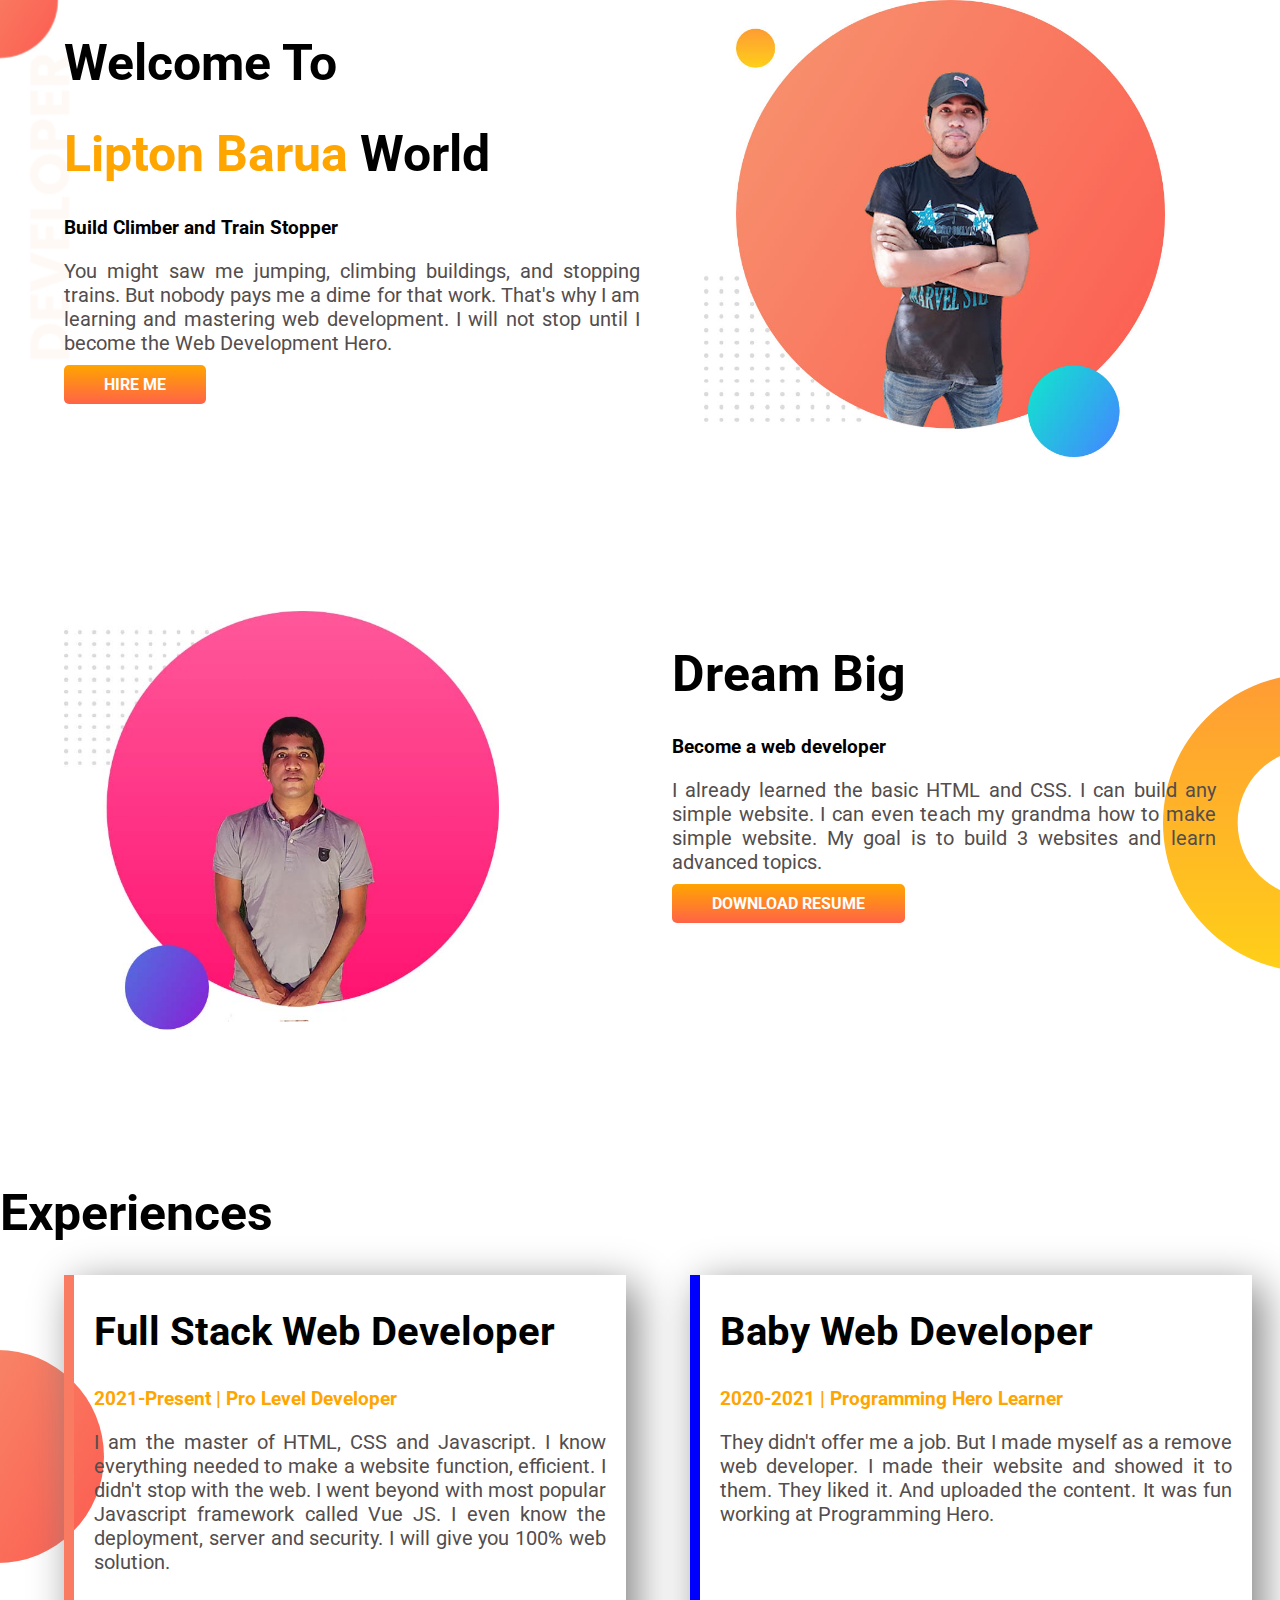
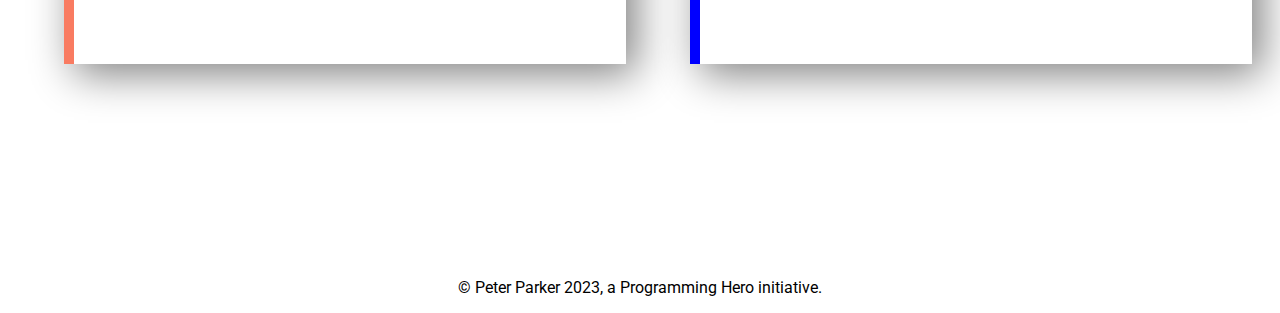
<file: index.html>
<!DOCTYPE html>
<html lang="en">
<head>
    <meta charset="UTF-8">
    <meta http-equiv="X-UA-Compatible" content="IE=edge">
    <meta name="viewport" content="width=device-width, initial-scale=1.0">
    <title>Portfolio Website</title>
    <link rel="stylesheet" href="style.css">
    <link rel="preconnect" href="https://fonts.googleapis.com">
    <link rel="preconnect" href="https://fonts.gstatic.com" crossorigin>
    <link href="https://fonts.googleapis.com/css2?family=Poppins&family=Roboto&display=swap" rel="stylesheet">
</head>
<body>
    <section class="top-banner">
        <div class="half-width">
            <h1>Welcome To</h1>
            <h1><span class="orange-color">Lipton Barua</span> World</h1>
            <h3>Build Climber and Train Stopper</h3>
            <P class="paragraph">You might saw me jumping, climbing buildings, and stopping trains. But nobody pays me a dime for that work. That's why I am learning and mastering web development. I will not stop until I become the Web Development Hero.</P>
            <a class="link-button" href="" target="_blank">HIRE ME</a>
        </div>
        <div class="half-width">
            <img src="Image/my-bg copy.jpg" alt="">
        </div>
    </section>


    <section class="Dream-Big">
        <div class="half-width">
        <img src="Image/my-bg2 copy.jpg" alt="">
        </div>
        <div class="half-width2">
            <h1>Dream Big</h1>
            <h3>Become a web developer</h3>
            <p class="paragraph">I already learned the basic HTML and CSS. I can build any simple website. I can even teach my grandma how to make simple website. My goal is to build 3 websites and learn advanced topics.</p>
            <a class="link-button" href="">DOWNLOAD RESUME</a>
        </div>
    </section>

    <section class="Experiences">
    
    </section>
<section class="Experiences-area">
    <h1>Experiences</h1>
    <div class="flexible-container">
        <div class="Experiences-item" id="developer">
            <h2>Full Stack Web Developer</h2>
            <h3 class="heading">2021-Present | Pro Level Developer</h3>
            <p class="paragraph">I am the master of HTML, CSS and Javascript. I know everything needed to make a website function, efficient. I didn't stop with the web. I went beyond with most popular Javascript framework called Vue JS. I even know the deployment, server and security. I will give you 100% web solution.</p>
        </div>
        <div class="Experiences-item">
            <h2>Baby Web Developer</h2>
            <h3 class="heading">2020-2021 | Programming Hero Learner</h3>
            <p class="paragraph">They didn't offer me a job. But I made myself as a remove web developer. I made their website and showed it to them. They liked it. And uploaded the content. It was fun working at Programming Hero.</p>      
        </div>
    </div>
</section>
</body>
<footer>
    <p style="text-align: center;">© Peter Parker 2023, a Programming Hero initiative.</p>
</footer>
</html>
</file>
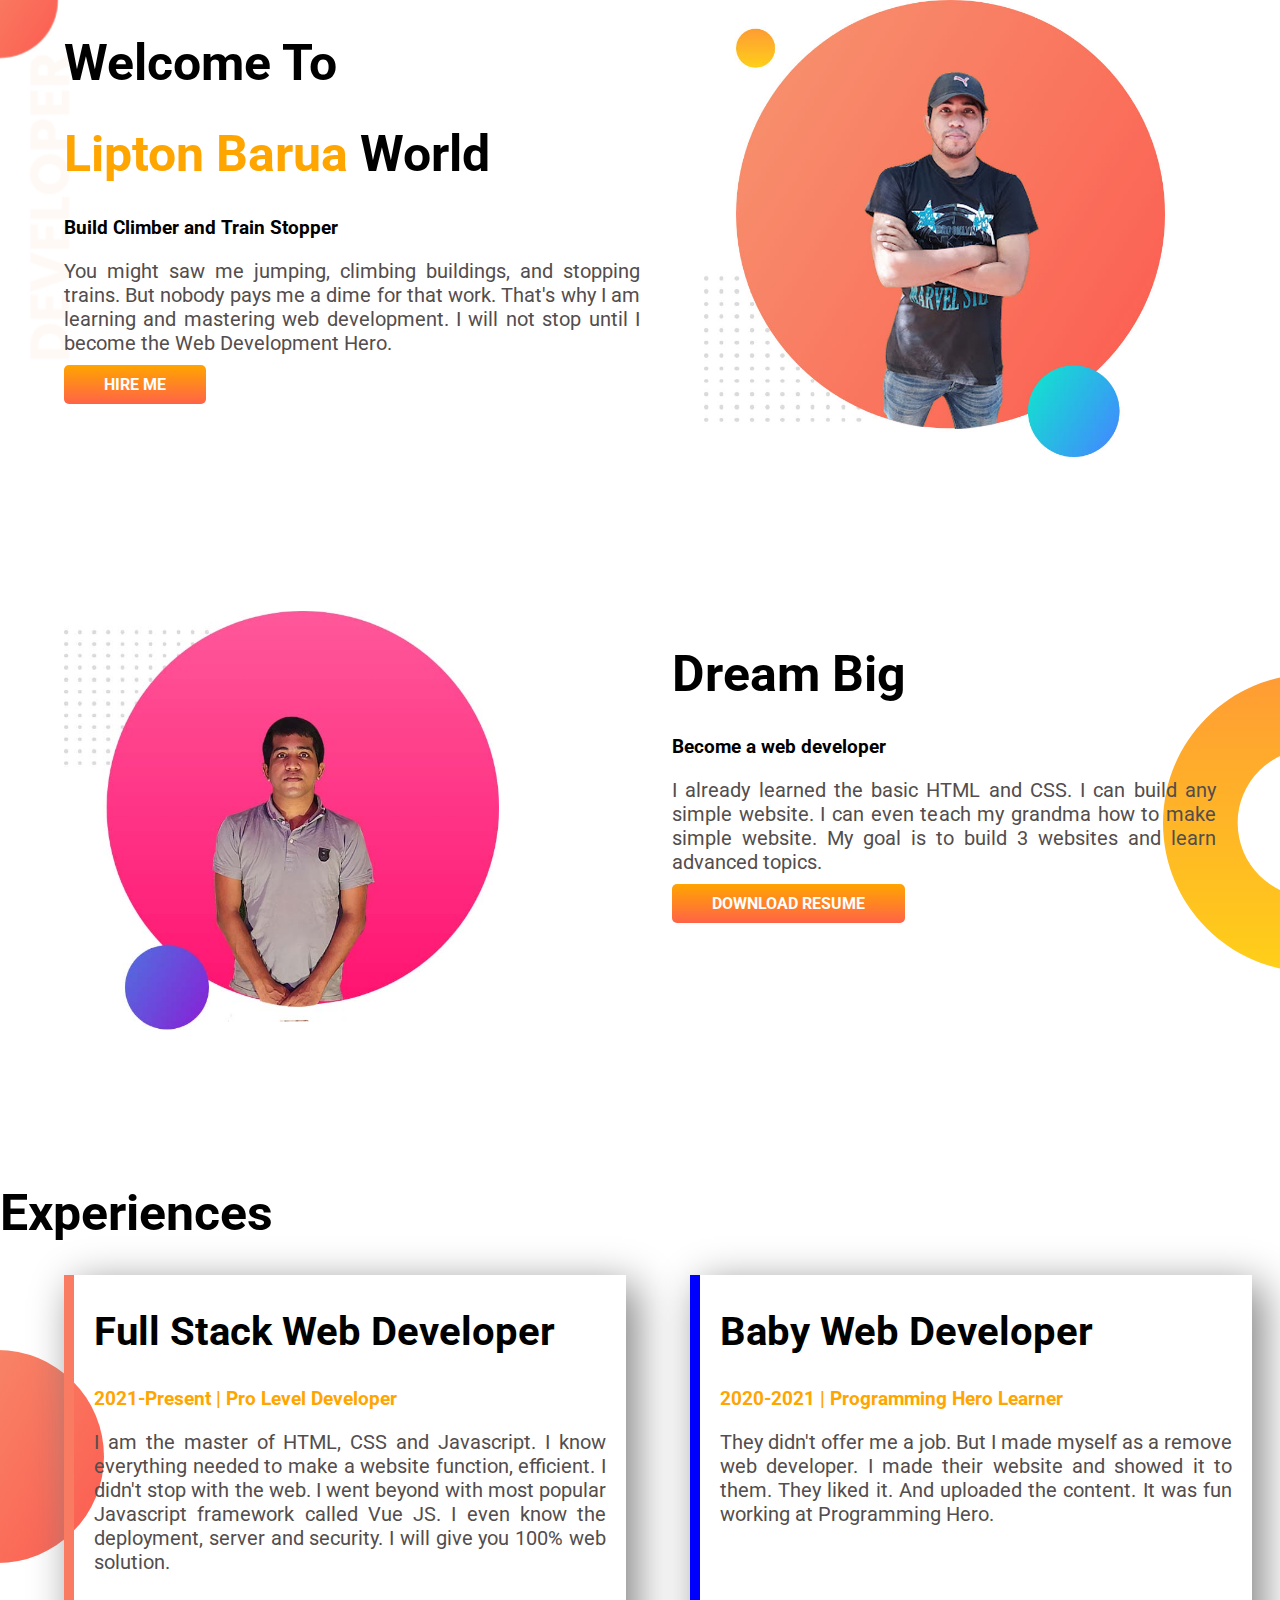
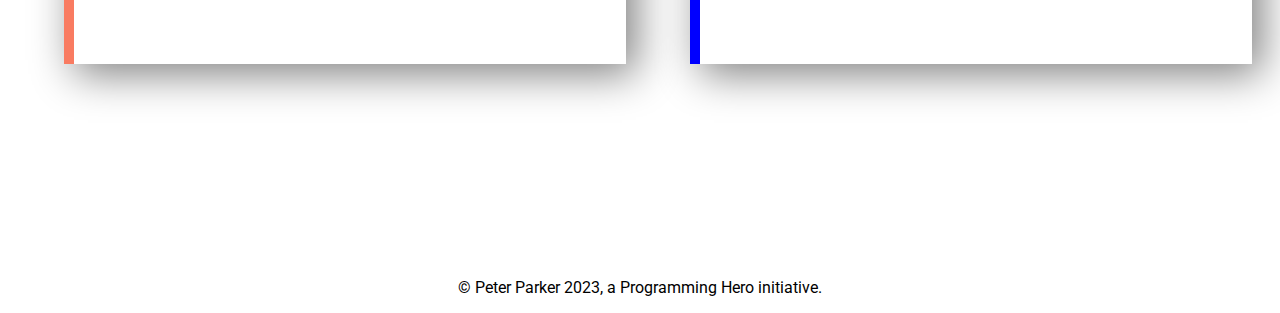
<file: Portfolio.html>
<!DOCTYPE html>
<html lang="en">
<head>
    <meta charset="UTF-8">
    <meta http-equiv="X-UA-Compatible" content="IE=edge">
    <meta name="viewport" content="width=device-width, initial-scale=1.0">
    <title>Portfolio Website</title>
    <link rel="stylesheet" href="Portfolio.css">
    <link rel="preconnect" href="https://fonts.googleapis.com">
    <link rel="preconnect" href="https://fonts.gstatic.com" crossorigin>
    <link href="https://fonts.googleapis.com/css2?family=Poppins&family=Roboto&display=swap" rel="stylesheet">
</head>
<body>
    <section class="top-banner">
        <div class="half-width">
            <h1>Welcome To</h1>
            <h1><span class="orange-color">Lipton Barua</span> World</h1>
            <h3>Build Climber and Train Stopper</h3>
            <P class="paragraph">You might saw me jumping, climbing buildings, and stopping trains. But nobody pays me a dime for that work. That's why I am learning and mastering web development. I will not stop until I become the Web Development Hero.</P>
            <a class="link-button" href="" target="_blank">HIRE ME</a>
        </div>
        <div class="half-width">
            <img src="Image/my-bg copy.jpg" alt="">
        </div>
    </section>


    <section class="Dream-Big">
        <div class="half-width">
        <img src="Image/my-bg2 copy.jpg" alt="">
        </div>
        <div class="half-width2">
            <h1>Dream Big</h1>
            <h3>Become a web developer</h3>
            <p class="paragraph">I already learned the basic HTML and CSS. I can build any simple website. I can even teach my grandma how to make simple website. My goal is to build 3 websites and learn advanced topics.</p>
            <a class="link-button" href="">DOWNLOAD RESUME</a>
        </div>
    </section>

    <section class="Experiences">
    
    </section>
<section class="Experiences-area">
    <h1>Experiences</h1>
    <div class="flexible-container">
        <div class="Experiences-item" id="developer">
            <h2>Full Stack Web Developer</h2>
            <h3 class="heading">2021-Present | Pro Level Developer</h3>
            <p class="paragraph">I am the master of HTML, CSS and Javascript. I know everything needed to make a website function, efficient. I didn't stop with the web. I went beyond with most popular Javascript framework called Vue JS. I even know the deployment, server and security. I will give you 100% web solution.</p>
        </div>
        <div class="Experiences-item">
            <h2>Baby Web Developer</h2>
            <h3 class="heading">2020-2021 | Programming Hero Learner</h3>
            <p class="paragraph">They didn't offer me a job. But I made myself as a remove web developer. I made their website and showed it to them. They liked it. And uploaded the content. It was fun working at Programming Hero.</p>      
        </div>
    </div>
</section>
</body>
<footer>
    <p style="text-align: center;">© Peter Parker 2023, a Programming Hero initiative.</p>
</footer>
</html>
</file>
<file: style.css>
body{
    font-family: 'Roboto', sans-serif;
    margin: 0;
}
h1{
    font-size: 50px;
}
.paragraph{
    font-size: 20px;
    text-align: justify;
    color: rgb(83, 77, 77);
}
.orange-color{
    color: orange; 
}
.top-banner{
    display: flex;
    background-image: url(Image/top-banner.png);
    background-repeat: no-repeat;
    margin-bottom: 150px;
}
.half-width{
    width: 50%;
    padding-left: 5%;
    box-shadow: yellowgreen;
}
.half-width img{
    width: 80%;
}
.link-button{
    text-decoration: none;
    background-image: linear-gradient(orange, tomato);
    padding: 10px 40px;
    color: white;
    border-radius: 5px;
    font-weight: 700;
}
.Dream-Big{
    display: flex;
    background-image: url(Image/dream-bg.png);
    background-position: right;
    background-repeat: no-repeat;
    margin-bottom: 150px;
}
.half-width2{
    width: 50%;
    padding-left: 5%;
    padding-right: 5%;
}
.heading{
    color: orange;
}
.flexible-container{
    display: flex;
    margin-bottom: 150px;
}
.Experiences-area{
    background-image: url(Image/exp-bg.png);
    background-repeat: no-repeat;
    background-position: left;
}
.Experiences-item{
    width: 40%;
    margin-left: 5%;
    margin-bottom: 5%;
    padding-left: 20px;
    padding-right: 20px;
    padding-bottom: 70px;
    box-shadow: 10px 10px 40px gray;
    border-left: 10px solid blue;
}
#developer{
    border-left: 10px solid rgb(249, 123, 97);
}
h2{
    font-size: 40px;
}
</file>
<file: Portfolio.css>
body{
    font-family: 'Roboto', sans-serif;
    margin: 0;
}
h1{
    font-size: 50px;
}
.paragraph{
    font-size: 20px;
    text-align: justify;
    color: rgb(83, 77, 77);
}
.orange-color{
    color: orange; 
}
.top-banner{
    display: flex;
    background-image: url(Image/top-banner.png);
    background-repeat: no-repeat;
    margin-bottom: 150px;
}
.half-width{
    width: 50%;
    padding-left: 5%;
    box-shadow: yellowgreen;
}
.half-width img{
    width: 80%;
}
.link-button{
    text-decoration: none;
    background-image: linear-gradient(orange, tomato);
    padding: 10px 40px;
    color: white;
    border-radius: 5px;
    font-weight: 700;
}
.Dream-Big{
    display: flex;
    background-image: url(Image/dream-bg.png);
    background-position: right;
    background-repeat: no-repeat;
    margin-bottom: 150px;
}
.half-width2{
    width: 50%;
    padding-left: 5%;
    padding-right: 5%;
}
.heading{
    color: orange;
}
.flexible-container{
    display: flex;
    margin-bottom: 150px;
}
.Experiences-area{
    background-image: url(Image/exp-bg.png);
    background-repeat: no-repeat;
    background-position: left;
}
.Experiences-item{
    width: 40%;
    margin-left: 5%;
    margin-bottom: 5%;
    padding-left: 20px;
    padding-right: 20px;
    padding-bottom: 70px;
    box-shadow: 10px 10px 40px gray;
    border-left: 10px solid blue;
}
#developer{
    border-left: 10px solid rgb(249, 123, 97);
}
h2{
    font-size: 40px;
}
</file>
